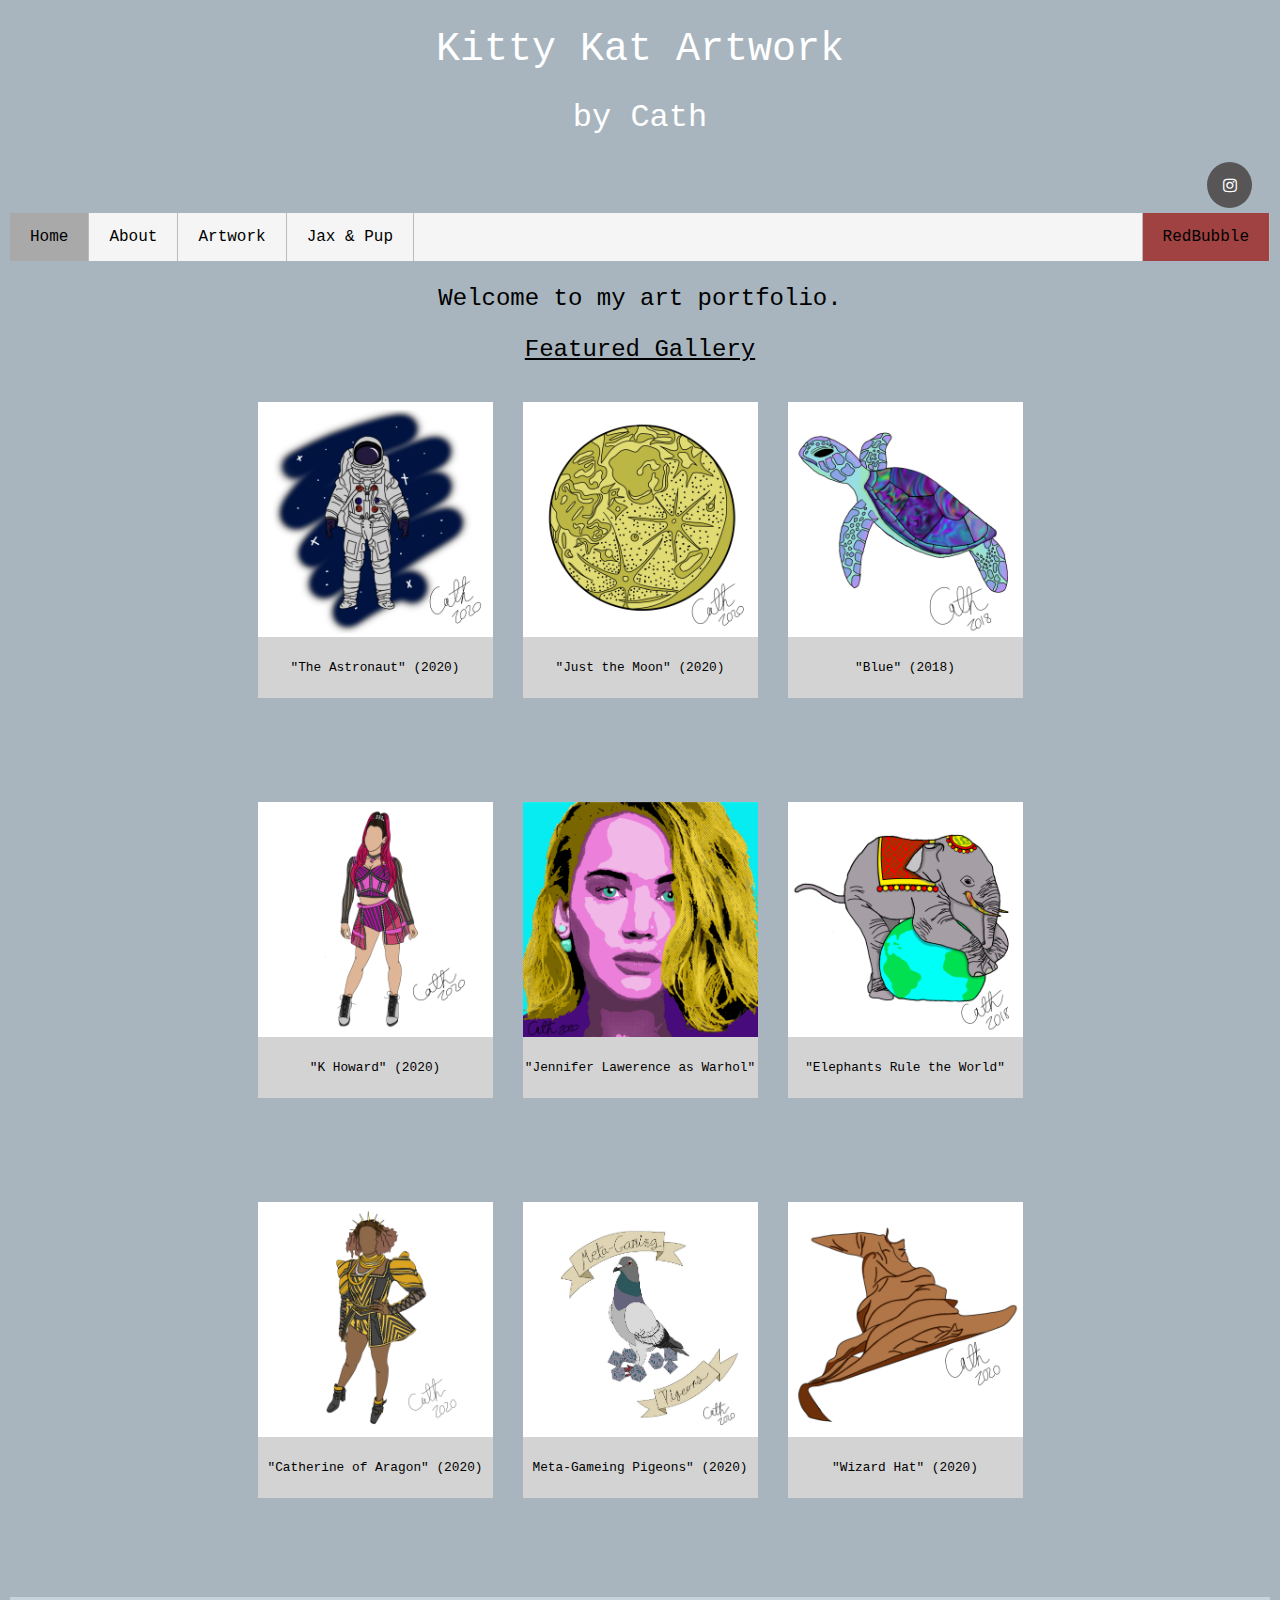
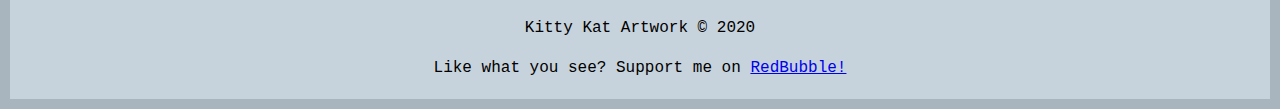
<file: Index.html>
<!doctype html>
<html>
<head>
	<meta charset="UTF-8">
	<title>Kitty Kat Artwork: Home</title>
	<link rel="stylesheet" href="KKA Style.css">
	<link rel="stylesheet" href="https://cdnjs.cloudflare.com/ajax/libs/font-awesome/4.7.0/css/font-awesome.min.css">
</head>
	
<body>
	<header>
		<h1>Kitty Kat Artwork</h1>
		<h2>by Cath</h2>
		<div class="iconright">
			<a href="https://www.instagram.com/kittykat.artwork/" class="fa fa-instagram"></a>
		</div>
	</header>
	
	<nav class="topnav">
		<ul>
			<li><a class="active" href="KKA Home.html">Home</a></li> 
			<li><a href="KKA About.html">About</a></li>
			<li><a href="KKA Art.html">Artwork</a></li>
			<li><a href="KKA Jax.html">Jax & Pup</a></li>
			<li style="float:right"><a href="KKA RedBubble.html">RedBubble</a></li>
		</ul>
	</nav>
	
	<div>
		<h3 class="centered">Welcome to my art portfolio.</h3> 
	</div>
	
	
	<div>
		<h3 class="cenund">Featured Gallery</h3>
	
	</div>
	
	<div class="flex-container">
		<div><img src="Spaceman Square.jpg" alt="Astronaut" height="235px" width="235px"> <h6>"The Astronaut" (2020)</h6></div>
		<div><img src="Moon Square.jpg" alt="Moon" height="235px" width="235px"> <h6>"Just the Moon" (2020)</h6></div>
		<div><img src="Sea Turtle Square.jpg" alt="Sea Turtle" height="235px" width="235px"> <h6>"Blue" (2018)</h6></div>
	</div>
	
	<div class="flex-container">
		<div><img src="K Howard Square.jpg" alt="Katherine Howard" height="235px" width="235px"> <h6>"K Howard" (2020)</h6></div>
		<div><img src="JL Square.jpg" alt="Jennifer Lawarence" height="235px" width="235px"> <h6> "Jennifer Lawerence as Warhol"</h6></div>
		<div><img src="Elephant Square.jpg" alt="Elephant" height="235px" width="235px"> <h6>"Elephants Rule the World"</h6></div>
	</div>
	
	<div class="flex-container">
		<div><img src="Aragon Square.jpg" alt="Catherine of Aragon" height="235px" width="235px"> <h6>"Catherine of Aragon" (2020)</h6></div>
		<div><img src="MG Pigeon Square.jpg" alt="Meta-Gaming Pigeons" height="235px" width="235px"> <h6>Meta-Gameing Pigeons" (2020)</h6></div>
		<div><img src="Wiz Hat Square.jpg" alt="Wizard Hat" height="235px" width="235px"> <h6>"Wizard Hat" (2020)</h6></div>
	</div>
	

	<footer class="footer">
		<h4>Kitty Kat Artwork &#169; 2020</h4>
		<h4>Like what you see? Support me on <a href="https://www.redbubble.com/people/caththekittykat/shop?anchor=profile&asc=u">RedBubble!</a></h4>
	</footer>
	
		
</body>
</html>
</file>
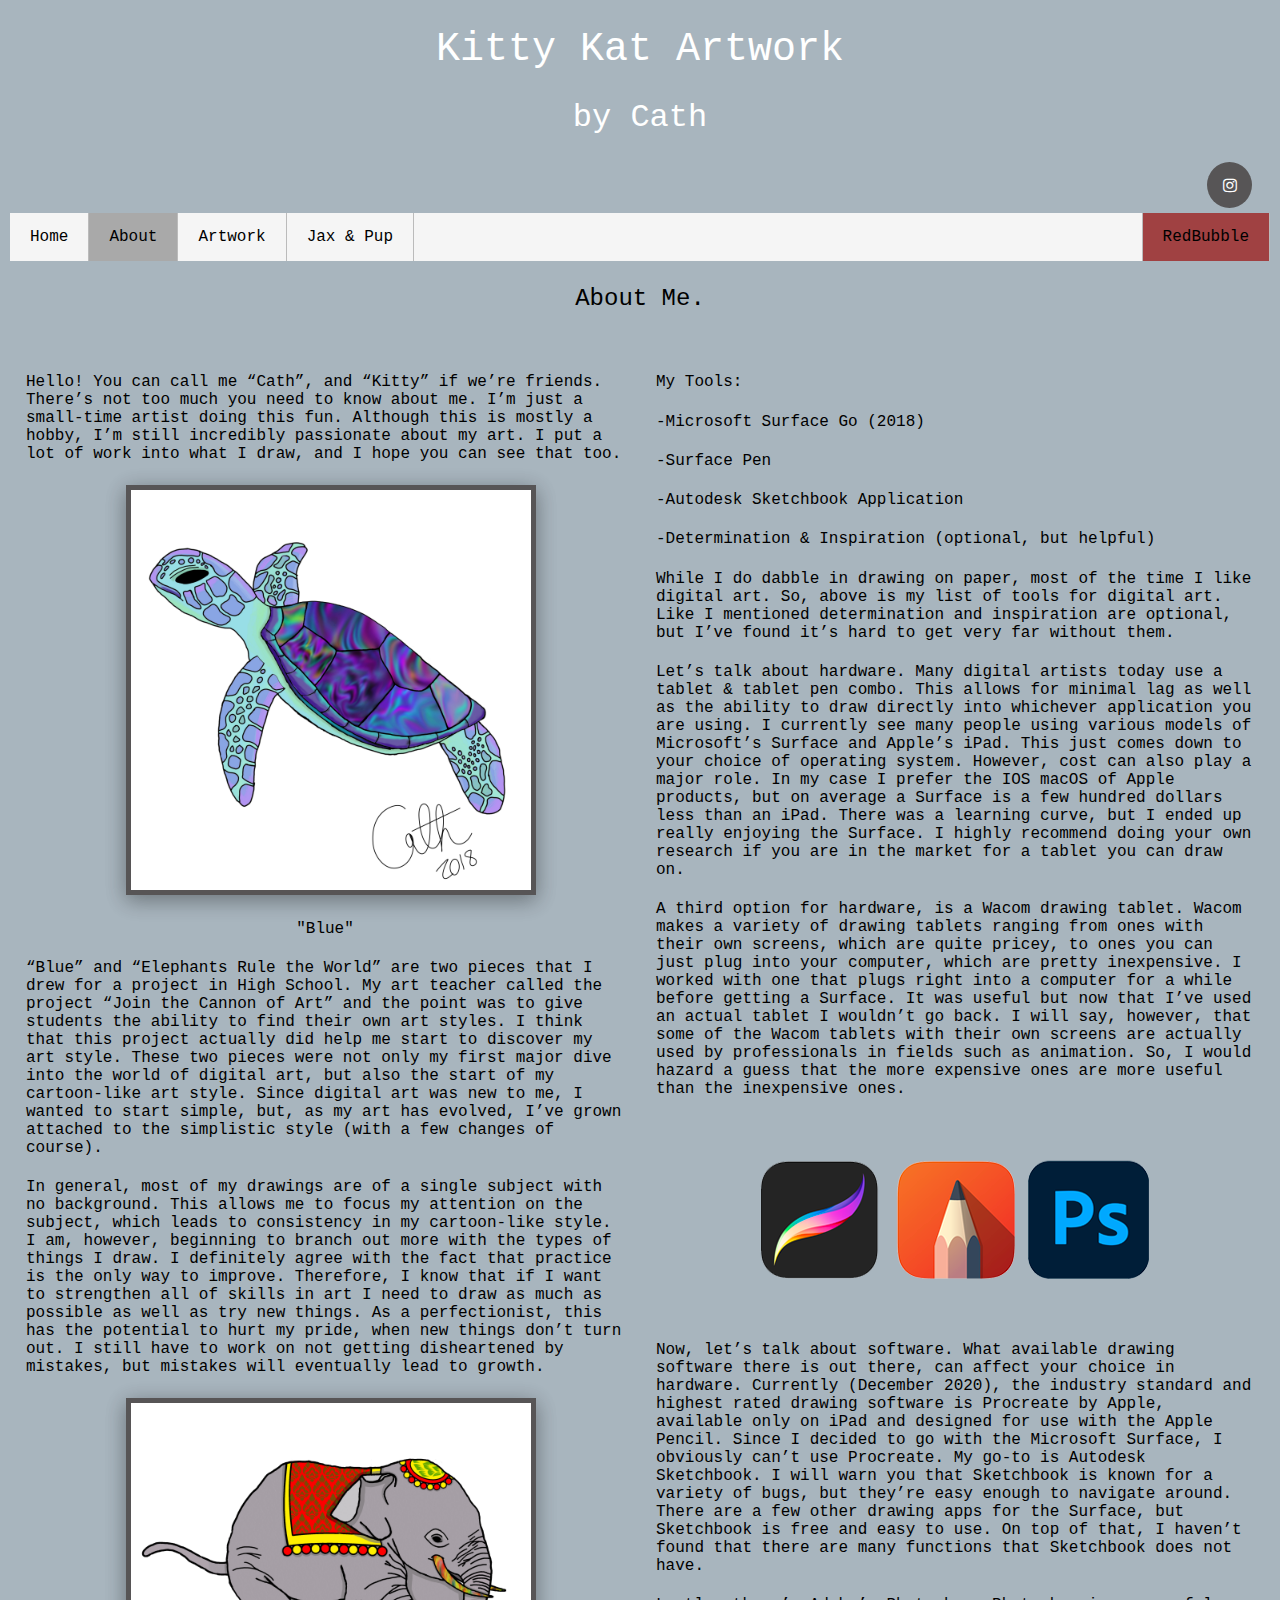
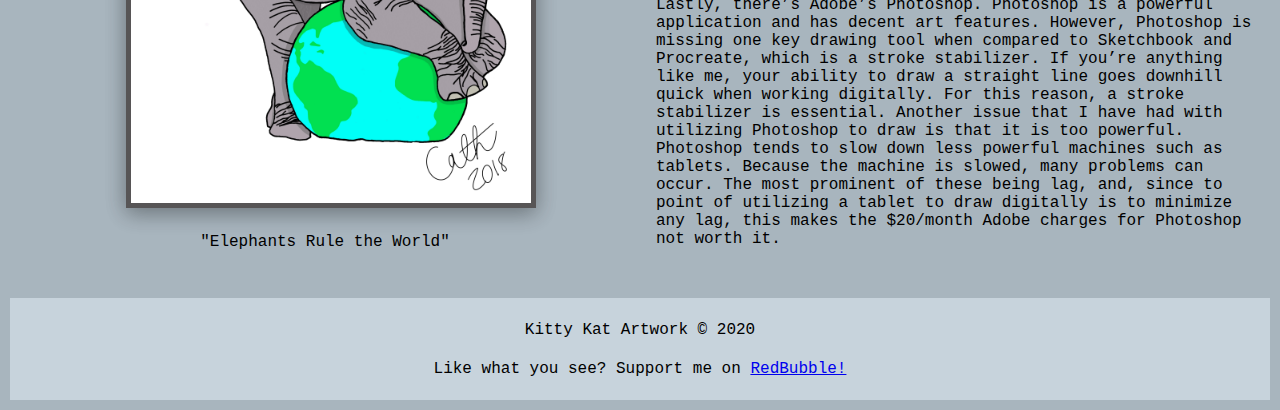
<file: KKA About.html>
<!doctype html>
<html>
<head>
	<meta charset="UTF-8">
	<title>Kitty Kat Artwork: About</title>
	<link rel="stylesheet" href="KKA Style.css">
	<link rel="stylesheet" href="https://cdnjs.cloudflare.com/ajax/libs/font-awesome/4.7.0/css/font-awesome.min.css">
</head>

<body>
	<header>
		<h1>Kitty Kat Artwork</h1>
		<h2>by Cath</h2>
		<div class="iconright">
			<a href="https://www.instagram.com/kittykat.artwork/" class="fa fa-instagram"></a>
		</div>
	</header>
	
	<nav class="topnav">
		<ul>
			<li><a href="KKA Home.html">Home</a></li> 
			<li><a class="active" href="KKA About.html">About</a></li>
			<li><a href="KKA Art.html">Artwork</a></li>
			<li><a href="KKA Jax.html">Jax & Pup</a></li>
			<li style="float:right"><a href="KKA RedBubble.html">RedBubble</a></li>
		</ul>
	</nav>
	
	<div>
		<h3 class="centered">About Me.</h3>
	</div>
	
	<div class="col-container">
		<section class="col">
			<h4> Hello! You can call me “Cath”, and “Kitty” if we’re friends. There’s not too much you need to know about me. I’m just a small-time artist doing this fun. Although this is mostly a hobby, I’m still incredibly passionate about my art. I put a lot of work into what I draw, and I hope you can see that too.</h4>
  			<img class="imgbor" src="Sea Turtle Square.jpg" alt="Sea Turtle" width="400px" height="400px">
			<h4 class="centered">"Blue"</h4>
			<h4>“Blue” and “Elephants Rule the World” are two pieces that I drew for a project in High School. My art teacher called the project “Join the Cannon of Art” and the point was to give students the ability to find their own art styles. I think that this project actually did help me start to discover my art style. These two pieces were not only my first major dive into the world of digital art, but also the start of my cartoon-like art style. Since digital art was new to me, I wanted to start simple, but, as my art has evolved, I’ve grown attached to the simplistic style (with a few changes of course).</h4>
			<h4>In general, most of my drawings are of a single subject with no background. This allows me to focus my attention on the subject, which leads to consistency in my cartoon-like style. I am, however, beginning to branch out more with the types of things I draw. I definitely agree with the fact that practice is the only way to improve. Therefore, I know that if I want to strengthen all of skills in art I need to draw as much as possible as well as try new things. As a perfectionist, this has the potential to hurt my pride, when new things don’t turn out. I still have to work on not getting disheartened by mistakes, but mistakes will eventually lead to growth.</h4>
			<img class="imgbor" src="Elephant Square.jpg" alt="Sea Turtle" width="400px" height="400px">
			<h4 class="centered">"Elephants Rule the World"</h4>
		</section>
		<section class="col">
			<h4>My Tools:</h4>
				<h4>-Microsoft Surface Go (2018)</h4>
				<h4>-Surface Pen</h4>
				<h4>-Autodesk Sketchbook Application</h4>
				<h4>-Determination & Inspiration (optional, but helpful)</h4>
			<h4>While I do dabble in drawing on paper, most of the time I like digital art. So, above is my list of tools for digital art. Like I mentioned determination and inspiration are optional, but I’ve found it’s hard to get very far without them.</h4>
			<h4>Let’s talk about hardware. Many digital artists today use a tablet & tablet pen combo. This allows for minimal lag as well as the ability to draw directly into whichever application you are using. I currently see many people using various models of Microsoft’s Surface and Apple’s iPad. This just comes down to your choice of operating system. However, cost can also play a major role. In my case I prefer the IOS macOS of Apple products, but on average a Surface is a few hundred dollars less than an iPad. There was a learning curve, but I ended up really enjoying the Surface. I highly recommend doing your own research if you are in the market for a tablet you can draw on. </h4>
			<h4>A third option for hardware, is a Wacom drawing tablet. Wacom makes a variety of drawing tablets ranging from ones with their own screens, which are quite pricey, to ones you can just plug into your computer, which are pretty inexpensive. I worked with one that plugs right into a computer for a while before getting a Surface. It was useful but now that I’ve used an actual tablet I wouldn’t go back. I will say, however, that some of the Wacom tablets with their own screens are actually used by professionals in fields such as animation. So, I would hazard a guess that the more expensive ones are more useful than the inexpensive ones.</h4>
			<img class="cimg" src="logos.png" alt="Software Logos" width="400px">
			<h4>Now, let’s talk about software. What available drawing software there is out there, can affect your choice in hardware. Currently (December 2020), the industry standard and highest rated drawing software is Procreate by Apple, available only on iPad and designed for use with the Apple Pencil. Since I decided to go with the Microsoft Surface, I obviously can’t use Procreate. My go-to is Autodesk Sketchbook. I will warn you that Sketchbook is known for a variety of bugs, but they’re easy enough to navigate around. There are a few other drawing apps for the Surface, but Sketchbook is free and easy to use. On top of that, I haven’t found that there are many functions that Sketchbook does not have.</h4>
			<h4>Lastly, there’s Adobe’s Photoshop. Photoshop is a powerful application and has decent art features. However, Photoshop is missing one key drawing tool when compared to Sketchbook and Procreate, which is a stroke stabilizer. If you’re anything like me, your ability to draw a straight line goes downhill quick when working digitally. For this reason, a stroke stabilizer is essential. Another issue that I have had with utilizing Photoshop to draw is that it is too powerful. Photoshop tends to slow down less powerful machines such as tablets. Because the machine is slowed, many problems can occur. The most prominent of these being lag, and, since to point of utilizing a tablet to draw digitally is to minimize any lag, this makes the $20/month Adobe charges for Photoshop not worth it. </h4>
		</section>
	</div>
	
	<div class="clearfix">
		<footer class="footer">
			<h4>Kitty Kat Artwork &#169; 2020</h4>
			<h4>Like what you see? Support me on <a href="https://www.redbubble.com/people/caththekittykat/shop?anchor=profile&asc=u">RedBubble!</a></h4>
		</footer>
	</div>
	
</body>
</html>
</file>
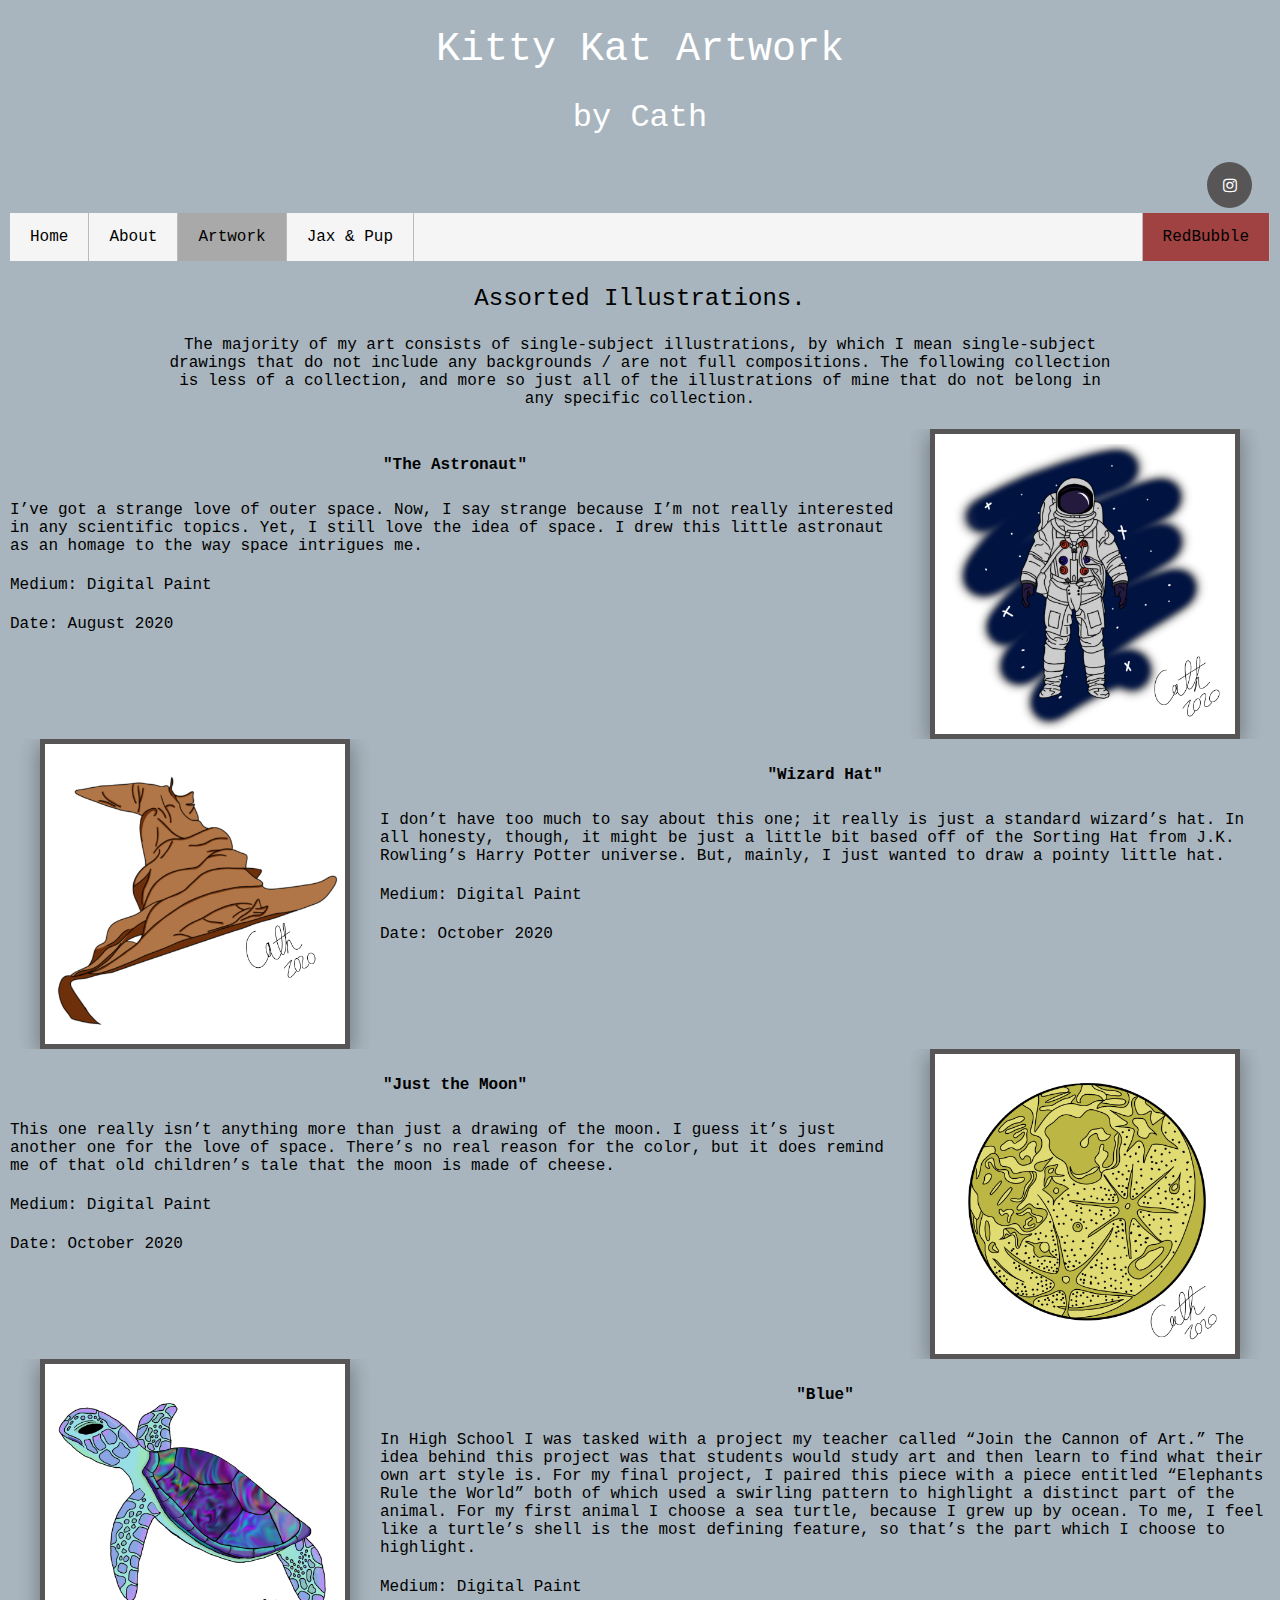
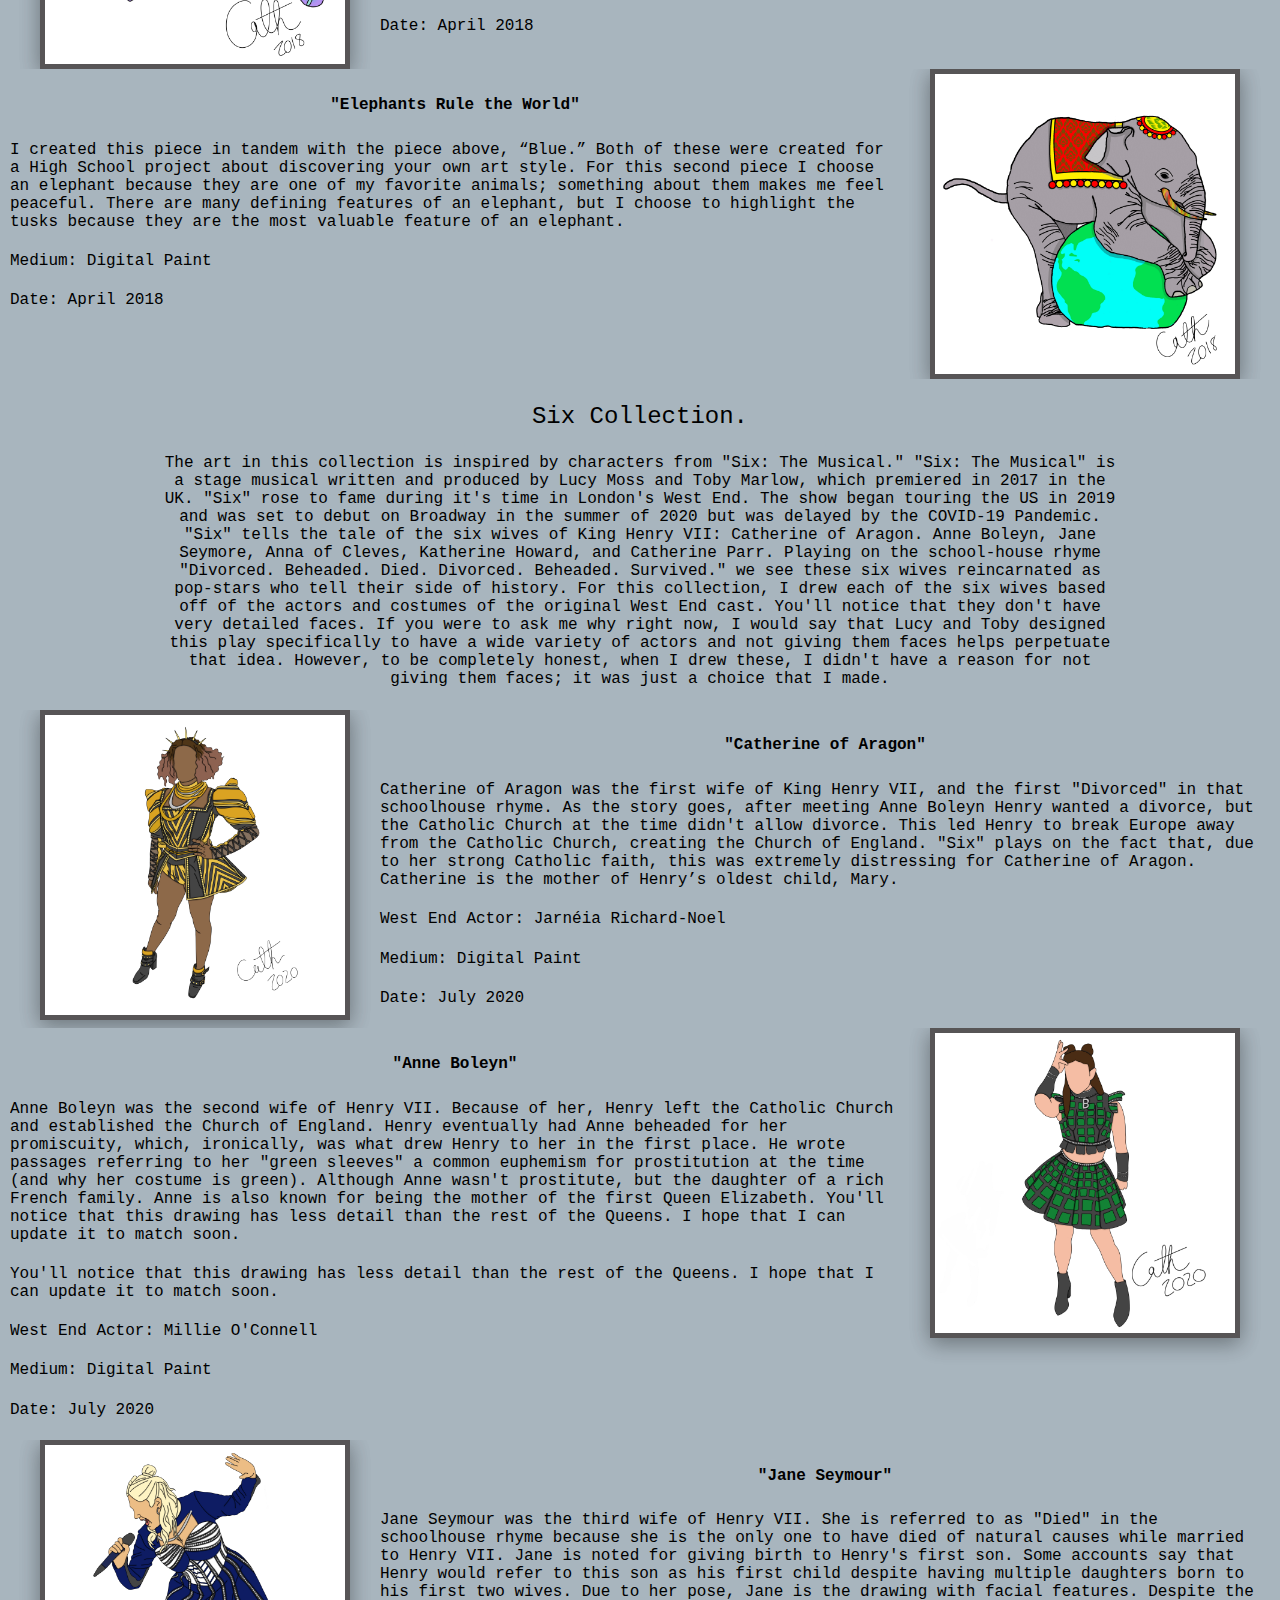
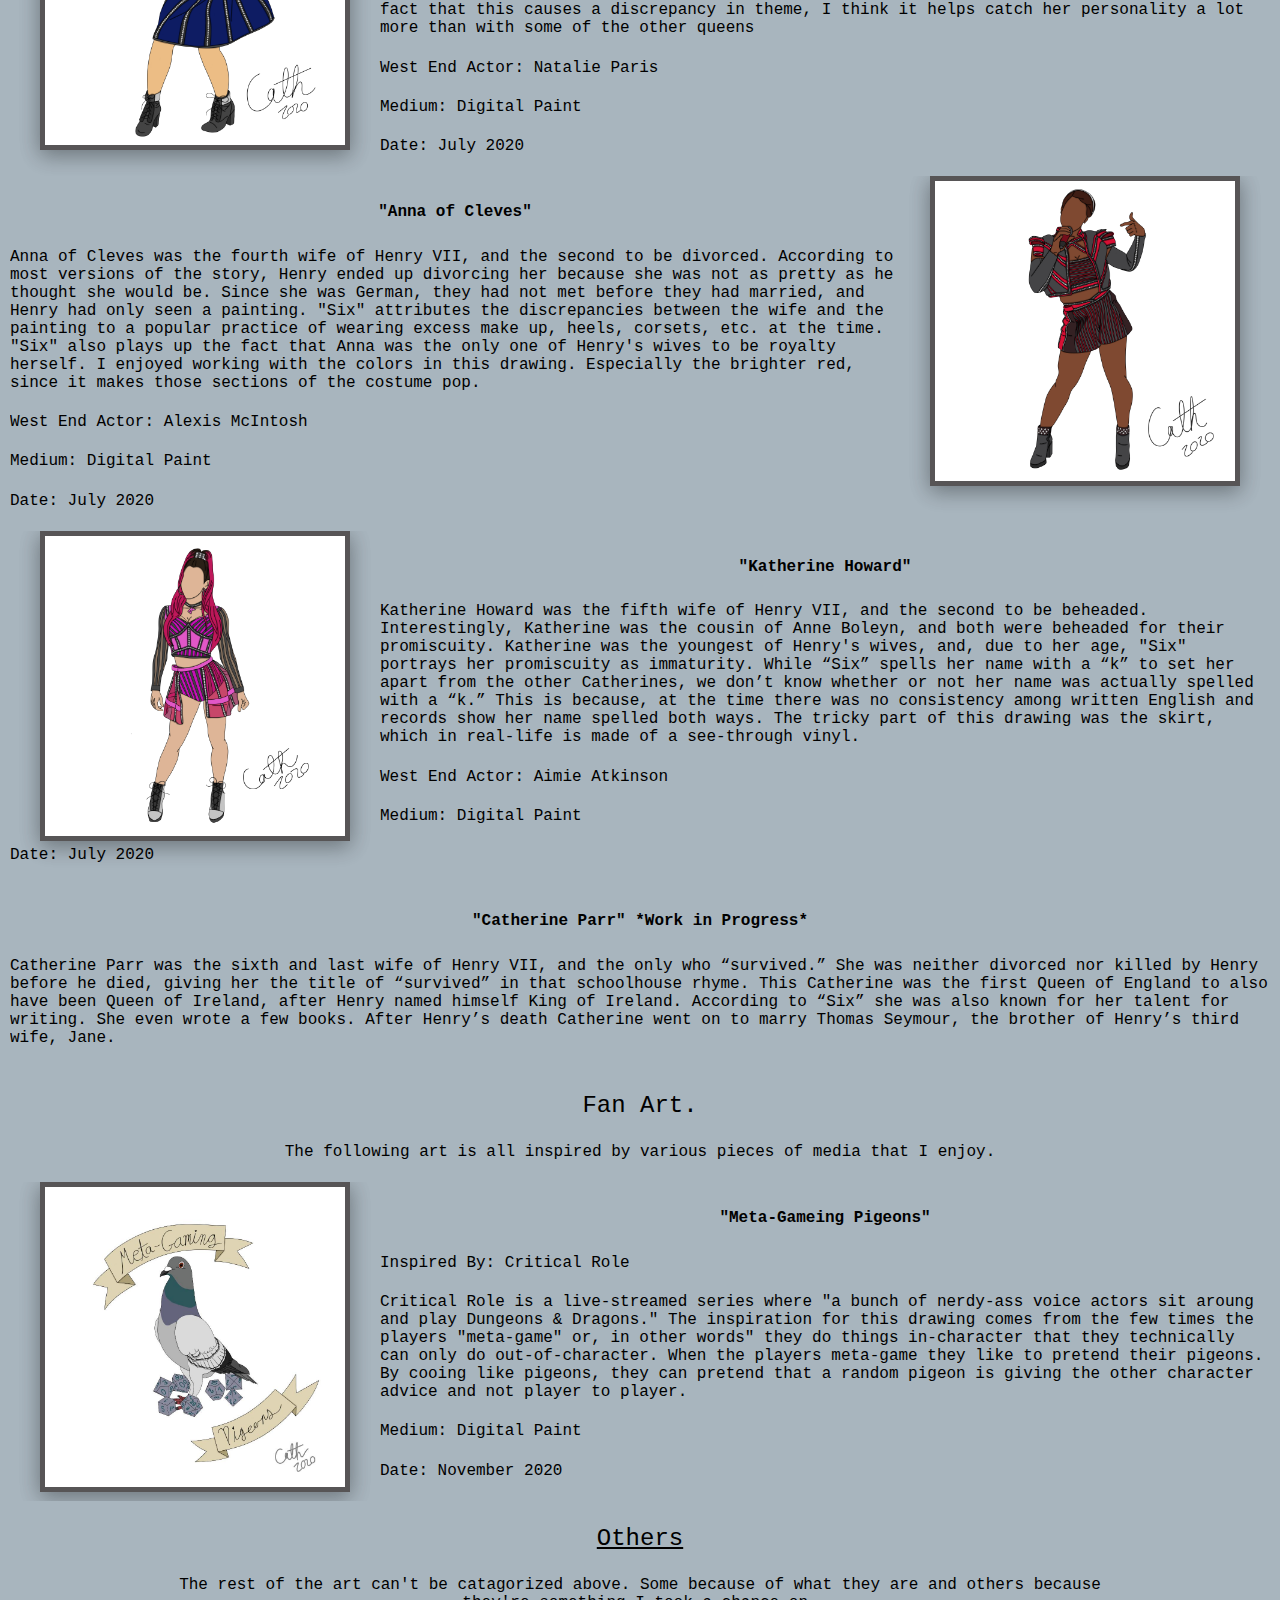
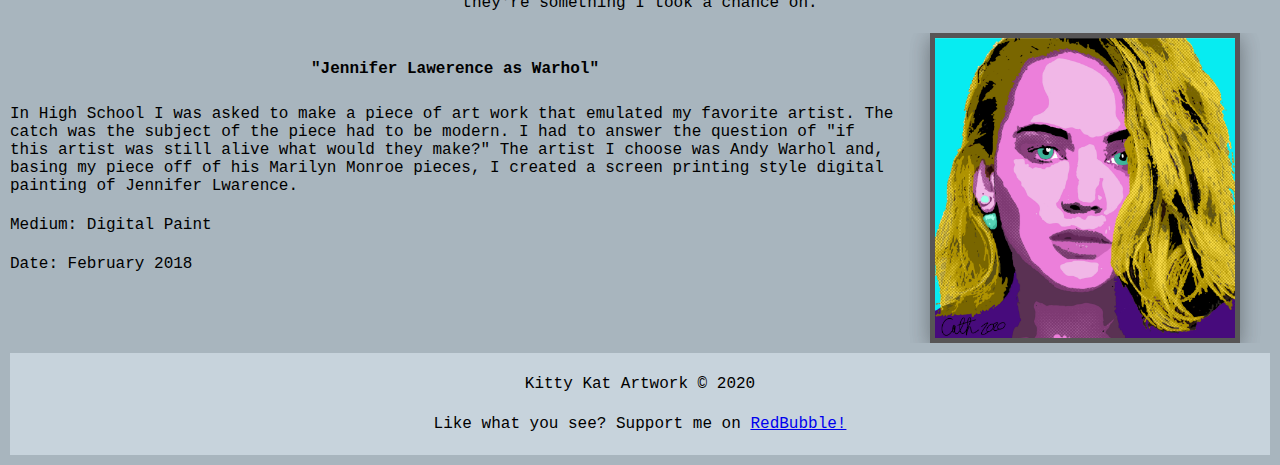
<file: KKA Art.html>
<!doctype html>
<html>
<head>
	<meta charset="UTF-8">
	<title>Kitty Kat Artwork: Art</title>
	<link rel="stylesheet" href="KKA Style.css">
	<link rel="stylesheet" href="https://cdnjs.cloudflare.com/ajax/libs/font-awesome/4.7.0/css/font-awesome.min.css">
</head>

<body>
	<header>
		<h1>Kitty Kat Artwork</h1>
		<h2>by Cath</h2>
		<div class="iconright">
			<a href="https://www.instagram.com/kittykat.artwork/" class="fa fa-instagram"></a>
		</div>
	</header>
	
	<nav class="topnav">
		<ul>
			<li><a href="KKA Home.html">Home</a></li> 
			<li><a href="KKA About.html">About</a></li>
			<li><a class="active" href="KKA Art.html">Artwork</a></li>
			<li><a href="KKA Jax.html">Jax & Pup</a></li>
			<li style="float:right"><a href="KKA RedBubble.html">RedBubble</a></li>
		</ul>
	</nav>
	
	<div class="clearfix">
		<h3 class="centered">Assorted Illustrations.</h3>
			<section class="cent">
				<h4 class="centered">The majority of my art consists of single-subject illustrations, by which I mean single-subject drawings that do not include any backgrounds / are not full compositions. The following collection is less of a collection, and more so just all of the illustrations of mine that do not belong in any specific collection.</h4>
			</section>
		<section class="clearfix">
			<img class="floatr" src="Spaceman Square.jpg" alt="Astronaut" width="300px">
			<h5 class="centered">"The Astronaut"</h5>
			<h4>I’ve got a strange love of outer space. Now, I say strange because I’m not really interested in any scientific topics. Yet, I still love the idea of space. I drew this little astronaut as an homage to the way space intrigues me.</h4>
			<h4>Medium: Digital Paint</h4>
			<h4>Date: August 2020</h4>
		</section>
		<section class="clearfix">
			<img class="floatl" src="Wiz Hat Square.jpg" alt="Wizard Hat" width="300px">
			<h5 class="centered">"Wizard Hat"</h5>
			<h4>I don’t have too much to say about this one; it really is just a standard wizard’s hat. In all honesty, though, it might be just a little bit based off of the Sorting Hat from J.K. Rowling’s Harry Potter universe. But, mainly, I just wanted to draw a pointy little hat.</h4>
			<h4>Medium: Digital Paint</h4>
			<h4>Date: October 2020</h4>
		</section>
		<section class="clearfix">
			<img class="floatr" src="Moon Square.jpg" alt="Moon" width="300px">
			<h5 class="centered">"Just the Moon"</h5>
			<h4>This one really isn’t anything more than just a drawing of the moon. I guess it’s just another one for the love of space. There’s no real reason for the color, but it does remind me of that old children’s tale that the moon is made of cheese.</h4>
			<h4>Medium: Digital Paint</h4>
			<h4>Date: October 2020</h4>
		</section>
		<section class="clearfix">
			<img class="floatl" src="Sea Turtle Square.jpg" alt="Sea Turtle" width="300px">
			<h5 class="centered">"Blue"</h5>
			<h4>In High School I was tasked with a project my teacher called “Join the Cannon of Art.” The idea behind this project was that students would study art and then learn to find what their own art style is. For my final project, I paired this piece with a piece entitled “Elephants Rule the World” both of which used a swirling pattern to highlight a distinct part of the animal. For my first animal I choose a sea turtle, because I grew up by ocean. To me, I feel like a turtle’s shell is the most defining feature, so that’s the part which I choose to highlight.</h4>
			<h4>Medium: Digital Paint</h4>
			<h4>Date: April 2018</h4>
		</section>
		<section class="clearfix">
			<img class="floatr" src="Elephant Square.jpg" alt="Elephant" width="300px">
			<h5 class="centered">"Elephants Rule the World"</h5>
			<h4>I created this piece in tandem with the piece above, “Blue.” Both of these were created for a High School project about discovering your own art style. For this second piece I choose an elephant because they are one of my favorite animals; something about them makes me feel peaceful. There are many defining features of an elephant, but I choose to highlight the tusks because they are the most valuable feature of an elephant.</h4>
			<h4>Medium: Digital Paint</h4>
			<h4>Date: April 2018</h4>
		</section>
	</div>
	
	<div class="clearfix">
		<h3 class="centered">Six Collection.</h3>
			<section class="cent">
				<h4 class="centered">The art in this collection is inspired by characters from "Six: The Musical." "Six: The Musical" is a stage musical written and produced by Lucy Moss and Toby Marlow, which premiered in 2017 in the UK. "Six" rose to fame during it's time in London's West End. The show began touring the US in 2019 and was set to debut on Broadway in the summer of 2020 but was delayed by the COVID-19 Pandemic. "Six" tells the tale of the six wives of King Henry VII: Catherine of Aragon. Anne Boleyn, Jane Seymore, Anna of Cleves, Katherine Howard, and Catherine Parr. Playing on the school-house rhyme "Divorced. Beheaded. Died. Divorced. Beheaded. Survived." we see these six wives reincarnated as pop-stars who tell their side of history. For this collection, I drew each of the six wives based off of the actors and costumes of the original West End cast. You'll notice that they don't have very detailed faces. If you were to ask me why right now, I would say that Lucy and Toby designed this play specifically to have a wide variety of actors and not giving them faces helps perpetuate that idea. However, to be completely honest, when I drew these, I didn't have a reason for not giving them faces; it was just a choice that I made.</h4>
			</section>
		<section class="clearfix">
			<img class="floatl" src="Aragon Square.jpg" alt="Catherine of Aragon" width="300">
			<h5 class="centered">"Catherine of Aragon"</h5>
			<h4>Catherine of Aragon was the first wife of King Henry VII, and the first "Divorced" in that schoolhouse rhyme. As the story goes, after meeting Anne Boleyn Henry wanted a divorce, but the Catholic Church at the time didn't allow divorce. This led Henry to break Europe away from the Catholic Church, creating the Church of England. "Six" plays on the fact that, due to her strong Catholic faith, this was extremely distressing for Catherine of Aragon. Catherine is the mother of Henry’s oldest child, Mary.</h4>
			<h4>West End Actor: Jarnéia Richard-Noel</h4>
			<h4>Medium: Digital Paint</h4>
			<h4>Date: July 2020</h4>
		</section>
		<section class="clearfix">
			<img class="floatr" src="Boleyn Square.jpg" alt="Anne Boleyn" width="300px">
			<h5 class="centered">"Anne Boleyn"</h5>
			<h4>Anne Boleyn was the second wife of Henry VII. Because of her, Henry left the Catholic Church and established the Church of England. Henry eventually had Anne beheaded for her promiscuity, which, ironically, was what drew Henry to her in the first place. He wrote passages referring to her "green sleeves" a common euphemism for prostitution at the time (and why her costume is green). Although Anne wasn't prostitute, but the daughter of a rich French family. Anne is also known for being the mother of the first Queen Elizabeth. You'll notice that this drawing has less detail than the rest of the Queens. I hope that I can update it to match soon.</h4>
			<h4>You'll notice that this drawing has less detail than the rest of the Queens. I hope that I can update it to match soon.</h4>
			<h4> West End Actor: Millie O'Connell</h4>
			<h4> Medium: Digital Paint</h4>
			<h4> Date: July 2020</h4>
		</section>
		<section class="clearfix">
			<img class="floatl" src="Seymour Square.jpg" alt="Jane Seymour" width="300px">
			<h5 class="centered">"Jane Seymour"</h5>
			<h4> Jane Seymour was the third wife of Henry VII. She is referred to as "Died" in the schoolhouse rhyme because she is the only one to have died of natural causes while married to Henry VII. Jane is noted for giving birth to Henry's first son. Some accounts say that Henry would refer to this son as his first child despite having multiple daughters born to his first two wives. Due to her pose, Jane is the drawing with facial features. Despite the fact that this causes a discrepancy in theme, I think it helps catch her personality a lot more than with some of the other queens</h4>
			<h4> West End Actor: Natalie Paris</h4>
			<h4> Medium: Digital Paint</h4>
			<h4> Date: July 2020</h4>
		</section>
		<section class="clearfix">
			<img class="floatr" src="Cleves Square.jpg" alt="Anna of Cleves" width="300px">
			<h5 class="centered">"Anna of Cleves"</h5>
			<h4>Anna of Cleves was the fourth wife of Henry VII, and the second to be divorced. According to most versions of the story, Henry ended up divorcing her because she was not as pretty as he thought she would be. Since she was German, they had not met before they had married, and Henry had only seen a painting. "Six" attributes the discrepancies between the wife and the painting to a popular practice of wearing excess make up, heels, corsets, etc. at the time. "Six" also plays up the fact that Anna was the only one of Henry's wives to be royalty herself. I enjoyed working with the colors in this drawing. Especially the brighter red, since it makes those sections of the costume pop.</h4>
			<h4>West End Actor: Alexis McIntosh</h4>
			<h4>Medium: Digital Paint</h4>
			<h4>Date: July 2020</h4>
		</section>
		<section class="clearfix">
			<img class="floatl" src="K Howard Square.jpg" alt="Katherine Howard" width="300px">
			<h5 class="centered">"Katherine Howard"</h5>
			<h4>Katherine Howard was the fifth wife of Henry VII, and the second to be beheaded. Interestingly, Katherine was the cousin of Anne Boleyn, and both were beheaded for their promiscuity. Katherine was the youngest of Henry's wives, and, due to her age, "Six" portrays her promiscuity as immaturity. While “Six” spells her name with a “k” to set her apart from the other Catherines, we don’t know whether or not her name was actually spelled with a “k.” This is because, at the time there was no consistency among written English and records show her name spelled both ways. The tricky part of this drawing was the skirt, which in real-life is made of a see-through vinyl.</h4>
			<h4>West End Actor: Aimie Atkinson</h4>
			<h4>Medium: Digital Paint</h4>
			<h4>Date: July 2020</h4>
		</section>
		<section>
			
			<h5 class="centered">"Catherine Parr" *Work in Progress*</h5>
			
			<h4>Catherine Parr was the sixth and last wife of Henry VII, and the only who “survived.” She was neither divorced nor killed by Henry before he died, giving her the title of “survived” in that schoolhouse rhyme. This Catherine was the first Queen of England to also have been Queen of Ireland, after Henry named himself King of Ireland. According to “Six” she was also known for her talent for writing. She even wrote a few books. After Henry’s death Catherine went on to marry Thomas Seymour, the brother of Henry’s third wife, Jane.</h4>
		</section>
	</div>
	
	<div class="clearfix">
		<h3 class="centered">Fan Art.</h3>
		<section class="cent">
				<h4 class="centered"> The following art is all inspired by various pieces of media that I enjoy.</h4>
		</section>
		<section class="clearfix">
			<img class="floatl" src="MG Pigeon Square.jpg" alt="Meta-Gameing Pigeons" width="300px">
			<h5 class="centered">"Meta-Gameing Pigeons"</h5>
			<h4>Inspired By: Critical Role</h4>
			<h4>Critical Role is a live-streamed series where "a bunch of nerdy-ass voice actors sit aroung and play Dungeons & Dragons." The inspiration for this drawing comes from the few times the players "meta-game" or, in other words" they do things in-character that they technically can only do out-of-character. When the players meta-game they like to pretend their pigeons. By cooing like pigeons, they can pretend that a random pigeon is giving the other character advice and not player to player. </h4>
			<h4>Medium: Digital Paint</h4>
			<h4>Date: November 2020</h4>
		</section>
	</div>
	
	<div class="clearfix">
		<h3 class="cenund">Others</h3>
		<section class="cent">
				<h4 class="centered"> The rest of the art can't be catagorized above. Some because of what they are and others because they're something I took a chance on.</h4>
		</section>
		<section class="clearfix">
			<img class="floatr" src="JL Square.jpg" alt="Jennifer Lawerence as Warhol" width="300px">
			<h5 class="centered">"Jennifer Lawerence as Warhol"</h5>
			<h4>In High School I was asked to make a piece of art work that emulated my favorite artist. The catch was the subject of the piece had to be modern. I had to answer the question of "if this artist was still alive what would they make?" The artist I choose was Andy Warhol and, basing my piece off of his Marilyn Monroe pieces, I created a screen printing style digital painting of Jennifer Lwarence.</h4>
			<h4>Medium: Digital Paint</h4>
			<h4>Date: February 2018</h4>
		</section>
	</div>
	
	<footer class="footer">
		<h4>Kitty Kat Artwork &#169; 2020</h4>
		<h4>Like what you see? Support me on <a href="https://www.redbubble.com/people/caththekittykat/shop?anchor=profile&asc=u">RedBubble!</a></h4>
	</footer>
	
</body>
</html>
</file>
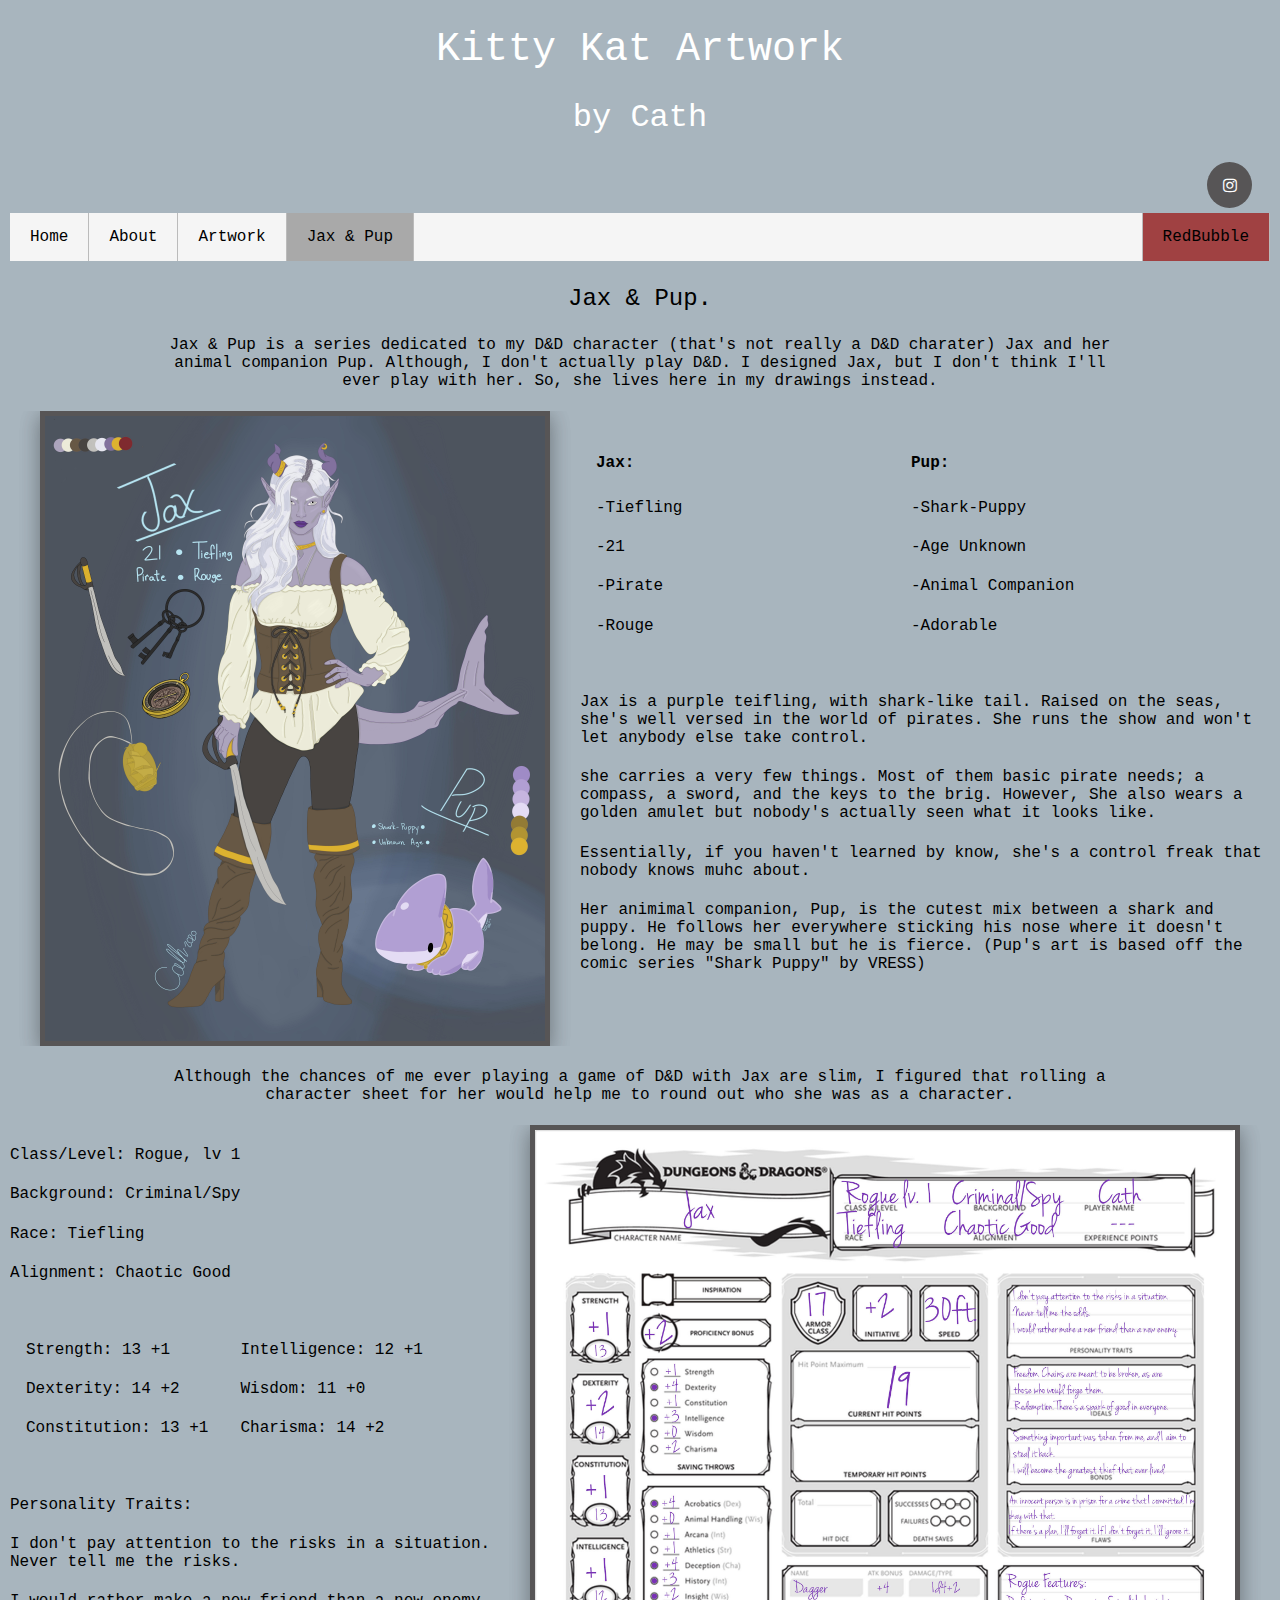
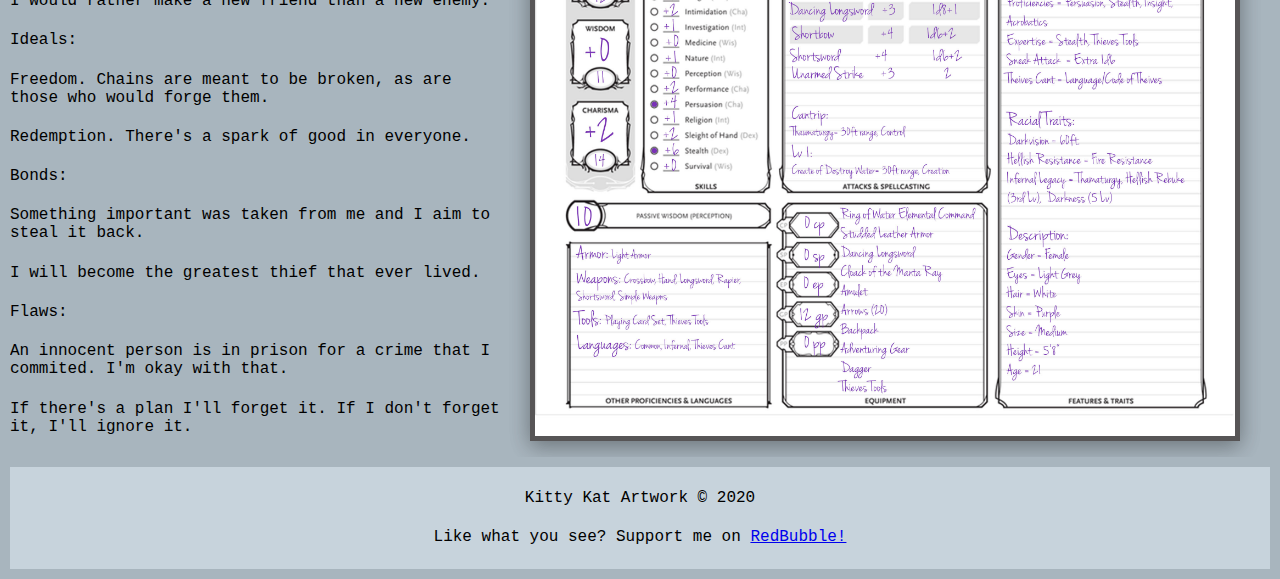
<file: KKA Jax.html>
<!doctype html>
<html>
<head>
	<meta charset="UTF-8">
	<title>Kitty Kat Artwork: Jax & Pup</title>
	<link rel="stylesheet" href="KKA Style.css">
	<link rel="stylesheet" href="https://cdnjs.cloudflare.com/ajax/libs/font-awesome/4.7.0/css/font-awesome.min.css">
</head>

<body>
	<header>
		<h1>Kitty Kat Artwork</h1>
		<h2>by Cath</h2>
		<div class="iconright">
			<a href="https://www.instagram.com/kittykat.artwork/" class="fa fa-instagram"></a>
		</div>
	</header>
	
	<nav class="topnav">
		<ul>
			<li><a href="KKA Home.html">Home</a></li> 
			<li><a href="KKA About.html">About</a></li>
			<li><a href="KKA Art.html">Artwork</a></li>
			<li><a class="active" href="KKA Jax.html">Jax & Pup</a></li>
			<li style="float:right"><a href="KKA RedBubble.html">RedBubble</a></li>
		</ul>
	</nav>
	
	<div> 
		<h3 class="centered">Jax & Pup.</h3>
	</div>
	
<div class="cent">
		<h4 class="centered"> Jax & Pup is a series dedicated to my D&D character (that's not really a D&D charater) Jax and her animal companion Pup. Although, I don't actually play D&D. I designed Jax, but I don't think I'll ever play with her. So, she lives here in my drawings instead.</h4>
	</div>
	
	<div class="clearfix">
		<img class="floatl" src="Pirate Tiefling Character Setup.jpg" alt="Character Sheet" width="500px">
		<section class="col2-container">
			<section class="col">
				<h5>Jax:</h5>
				<h4>-Tiefling</h4>
				<h4>-21</h4>
				<h4>-Pirate</h4>
				<h4>-Rouge</h4>
			</section>
			<section class="col">
				<h5>Pup:</h5>
				<h4>-Shark-Puppy</h4>
				<h4>-Age Unknown</h4>
				<h4>-Animal Companion</h4>
				<h4>-Adorable</h4>
			</section>
		</section>
		<section>
			<h4>Jax is a purple teifling, with shark-like tail. Raised on the seas, she's well versed in the world of pirates. She runs the show and won't let anybody else take control.</h4>
			<h4>she carries a very few things. Most of them basic pirate needs; a compass, a sword, and the keys to the brig. However, She also wears a golden amulet but nobody's actually seen what it looks like.</h4>
			<h4>Essentially, if you haven't learned by know, she's a control freak that nobody knows muhc about.</h4>
			<h4>Her animimal companion, Pup, is the cutest mix between a shark and puppy. He follows her everywhere sticking his nose where it doesn't belong. He may be small but he is fierce. (Pup's art is based off the comic series "Shark Puppy" by VRESS)</h4>
		</section>
	</div>
	
	<div class="cent">
		<h4 class="centered">Although the chances of me ever playing a game of D&D with Jax are slim, I figured that rolling a character sheet for her would help me to round out who she was as a character.</h4>
	</div>
	
	<div class="clearfix">
		<img class="floatr" src="Character Sheet Jax .jpg" alt="Character Sheet" width="700px">
		
		<section>
			<h4>Class/Level: Rogue, lv 1</h4>
			<h4> Background: Criminal/Spy</h4>
			<h4>Race: Tiefling</h4>
			<h4>Alignment: Chaotic Good</h4>
			<section class="col">
				<h4> Strength: 13 +1</h4>
				<h4>Dexterity: 14 +2</h4>
				<h4>Constitution: 13 +1</h4>
			</section>
			<section class="col">
				<h4>Intelligence: 12 +1</h4>
				<h4>Wisdom: 11 +0</h4>
				<h4>Charisma: 14 +2</h4>
			</section>
			<section>
				<h4>Personality Traits:</h4>
				<h4>I don't pay attention to the risks in a situation. Never tell me the risks.</h4>
				<h4>I would rather make a new friend than a new enemy.</h4>
				<h4>Ideals:</h4>
				<h4>Freedom. Chains are meant to be broken, as are those who would forge them.</h4>
				<h4>Redemption. There's a spark of good in everyone.</h4>
				<h4>Bonds:</h4>
				<h4>Something important was taken from me and I aim to steal it back.</h4>
				<h4>I will become the greatest thief that ever lived.</h4>
				<h4>Flaws:</h4>
				<h4>An innocent person is in prison for a crime that I commited. I'm okay with that.</h4>
				<h4>If there's a plan I'll forget it. If I don't forget it, I'll ignore it.</h4>
			</section>
			
			
		</section>
	</div>
	
	<footer class="footer">
		<h4>Kitty Kat Artwork &#169; 2020</h4>
		<h4>Like what you see? Support me on <a href="https://www.redbubble.com/people/caththekittykat/shop?anchor=profile&asc=u">RedBubble!</a></h4>
	</footer>
	
</body>
</html>
</file>
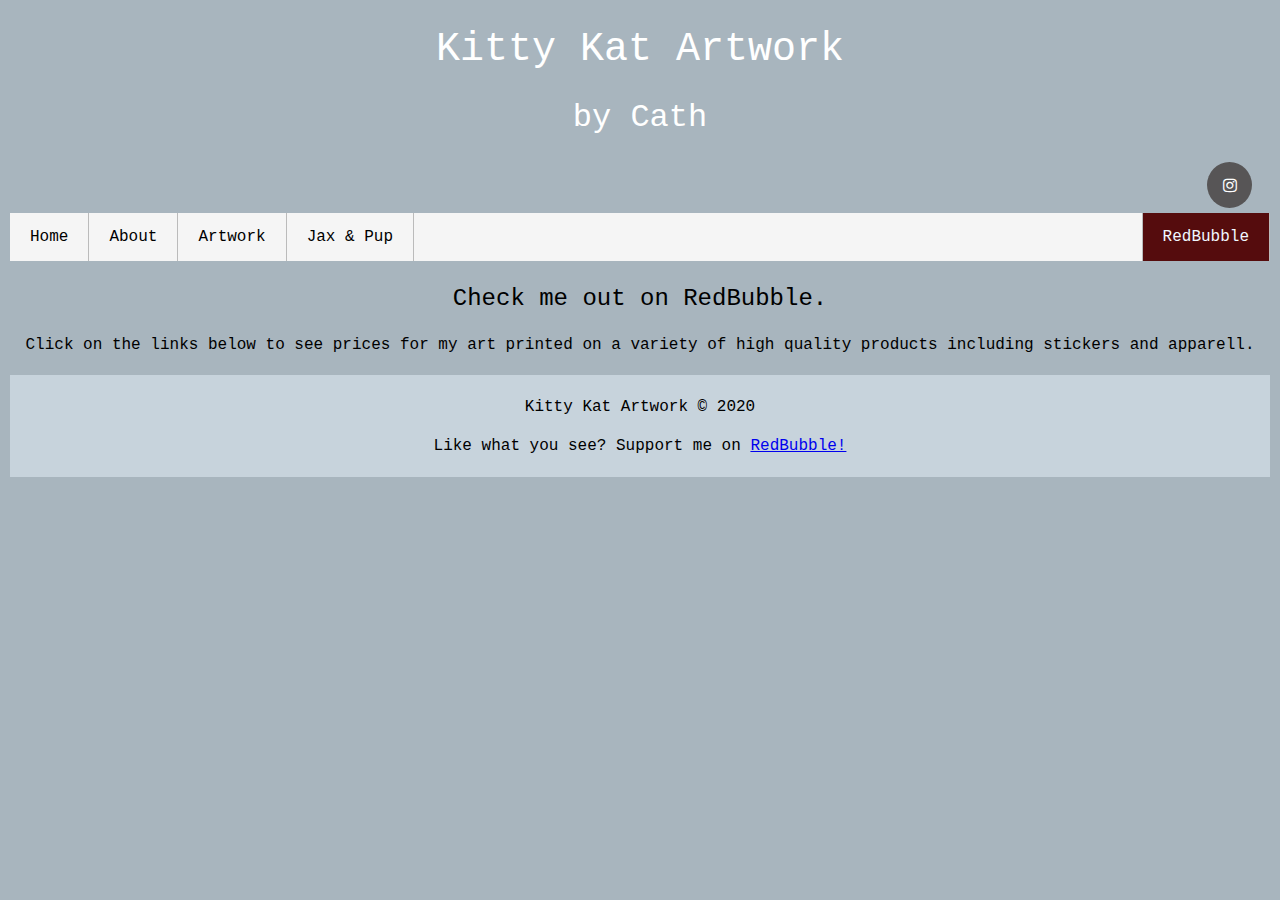
<file: KKA RedBubble.html>
<!doctype html>
<html>
<head>
	<meta charset="UTF-8">
	<title>Kitty Kat Artwork: RedBubble</title>
	<link rel="stylesheet" href="KKA Style.css">
	<link rel="stylesheet" href="https://cdnjs.cloudflare.com/ajax/libs/font-awesome/4.7.0/css/font-awesome.min.css">
</head>

<body>
	<header>
		<h1>Kitty Kat Artwork</h1>
		<h2>by Cath</h2>
		<div class="iconright">
			<a href="https://www.instagram.com/kittykat.artwork/" class="fa fa-instagram"></a>
		</div>
	</header>
	
	<nav class="topnav">
		<ul>
			<li><a href="KKA Home.html">Home</a></li> 
			<li><a href="KKA About.html">About</a></li>
			<li><a href="KKA Art.html">Artwork</a></li>
			<li><a href="KKA Jax.html">Jax & Pup</a></li>
			<li style="float:right"><a class="active" href="KKA RedBubble.html">RedBubble</a></li>
		</ul>
	</nav>
	
	<div>
		<h3 class="centered">Check me out on RedBubble.</h3>
		<h4 class="centered"> Click on the links below to see prices for my art printed on a variety of high quality products including stickers and apparell.</h4>
	</div>
	
		<section>
			<script type="text/javascript" src="https://www.redbubble.com/assets/external_portfolio.js"></script>
			<script id="rb-xzfcxvzx" type="text/javascript">new RBExternalPortfolio('www.redbubble.com', 'caththekittykat', 3, 5).renderIframe();</script>
		</section>
	
	<footer class="footer">
		<h4>Kitty Kat Artwork &#169; 2020</h4>
		<h4>Like what you see? Support me on <a href="https://www.redbubble.com/people/caththekittykat/shop?anchor=profile&asc=u">RedBubble!</a></h4>
	</footer>
	
</body>
</html>
</file>
<file: KKA Style.css>
@charset "UTF-8";
/* CSS Document */

body {
	background-color:#A8B5BE;
	margin: 10px;
}

.topnav {background-color: whitesmoke;}
.active {background-color:darkgrey}

.centered {text-align: center;}

.cenund {
	text-align: center;
	text-decoration: underline;
}

.cimg {
	display: block;
  	margin-left: auto;
 	 margin-right: auto;
}

.footer {
	display: block;
	text-align: center;
  	padding: 1px;
	background-color:#C7D3DC;
	margin-top: 10px;
}

.flex-container {
	display: flex;
	height: 400px;
	flex-wrap: none;
	align-content:space-around;
	align-items: flex-start;
	flex-direction: row;
	justify-content: center;
}

.flex-container > div {
	background-color: lightgray;
	width: 235px;
	margin: 15px;
	text-align: center;
	line-height: 1px;
}

.col-container {
	display: table;
	width: 100%;
}
.col {
	display: table-cell;
	padding: 16px;
	width: 50%;
}

.col2-container {
	display: table;
	Width:50%;
}

.imgbor {
	box-shadow: 0 4px 20px 0 rgba(0, 0, 0, 0.2), 0 6px 20px 0 rgba(0, 0, 0, 0.19);
	border: 5px solid #575556;
	margin-left: 100px;
	margin-right: auto;
}

.cent {
	margin-left: 150px;
	margin-right: 150px;
}

.floatr {
	float:  right;
	box-shadow: 0 4px 20px 0 rgba(0, 0, 0, 0.2), 0 6px 20px 0 rgba(0, 0, 0, 0.19);
	border: 5px solid #575556;
	margin-left: 30px;
	margin-right: 30px;
}
.floatl {
	float: left;
	box-shadow: 0 4px 20px 0 rgba(0, 0, 0, 0.2), 0 6px 20px 0 rgba(0, 0, 0, 0.19);
	border: 5px solid #575556;
	margin-left: 30px;
	margin-right: 30px;
}

.clearfix {overflow: auto;}

ul {
  list-style-type: none;
  margin: 0;
  padding: 0;
  overflow: hidden;
	width: 100%;
}


li {
  float: left;
	border-right: 1px solid #bbb;
}

li:last-child { 
	border-left: 1px solid #bbb;
	background:#A04142;
}

li:last-child a:hover {
	background-color:crimson;
	color: aliceblue;
}

li:last-child .active {
	background: #550C0D;
	color: aliceblue;
}

li a {
  display: block;
  color: Black;
  text-align: center;
	font-family: Consolas, "Andale Mono", "Lucida Console", "Lucida Sans Typewriter", Monaco, "Courier New", "monospace";
  padding: 15px 20px;
  text-decoration: none;
}

li a:hover {
	background-color: slategray;
	color: aliceblue;
}

h1 {
	font-family:Consolas, "Andale Mono", "Lucida Console", "Lucida Sans Typewriter", Monaco, "Courier New", "monospace";
	font-size: 2.5em;
	font-weight: 100;
	text-align: center;
	color:#FFFFFF;
}

h2 {
	font-family: Consolas, "Andale Mono", "Lucida Console", "Lucida Sans Typewriter", Monaco, "Courier New", "monospace";
	font-size: 2em;
	font-weight: 100;
	text-align: center;
	color: #FFFFFF;
}

h3 {
	font-family: Consolas, "Andale Mono", "Lucida Console", "Lucida Sans Typewriter", Monaco, "Courier New", "monospace";
	font-size: 1.5em;
	font-weight: 100;
	text-align: left;
	color: black;
}

h4 {
	font-family: Consolas, "Andale Mono", "Lucida Console", "Lucida Sans Typewriter", Monaco, "Courier New", "monospace";
	font-size: 1em;
	font-weight: 100;
	color: black;
}

h5 {
	font-family: Consolas, "Andale Mono", "Lucida Console", "Lucida Sans Typewriter", Monaco, "Courier New", "monospace";
	font-size: 1em;
	text-align: left;
	color: black;
	font-weight: bold;
}

h6 {
	font-family: Consolas, "Andale Mono", "Lucida Console", "Lucida Sans Typewriter", Monaco, "Courier New", "monospace";
	font-size: .8em;
	text-alight: left;
	color:black;
	font-weight: 100;
}

.fa {
	padding: 15px;
	font-size: 30px;
	width: 15px;
	text-align: center;
	text-decoration: none;
	border-radius: 50%;
}
.fa:hover {opacity: 0.7;}

.fa-instagram {
	background-color: #575556;
	color: white;
}
.iconright {
	display: block;
	margin-left: 95%;
	padding-bottom: 5px;
}
</file>
